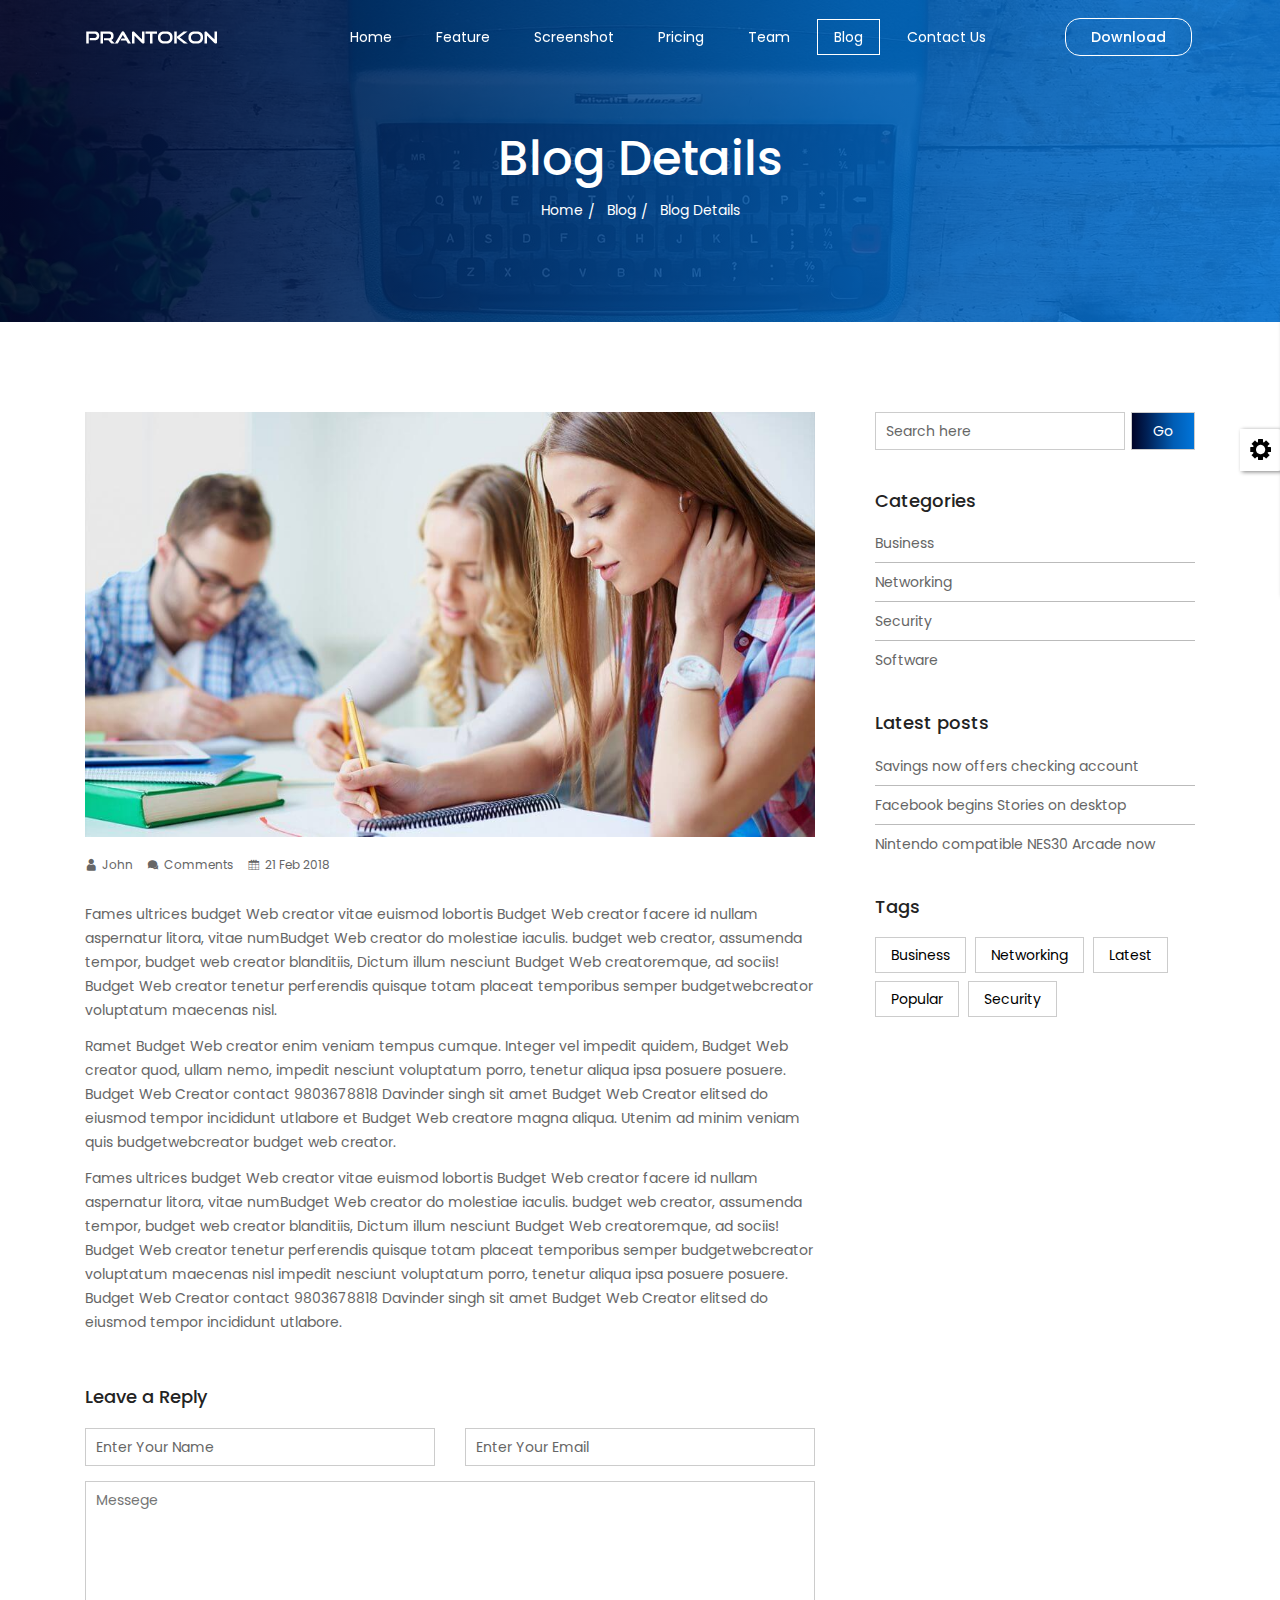
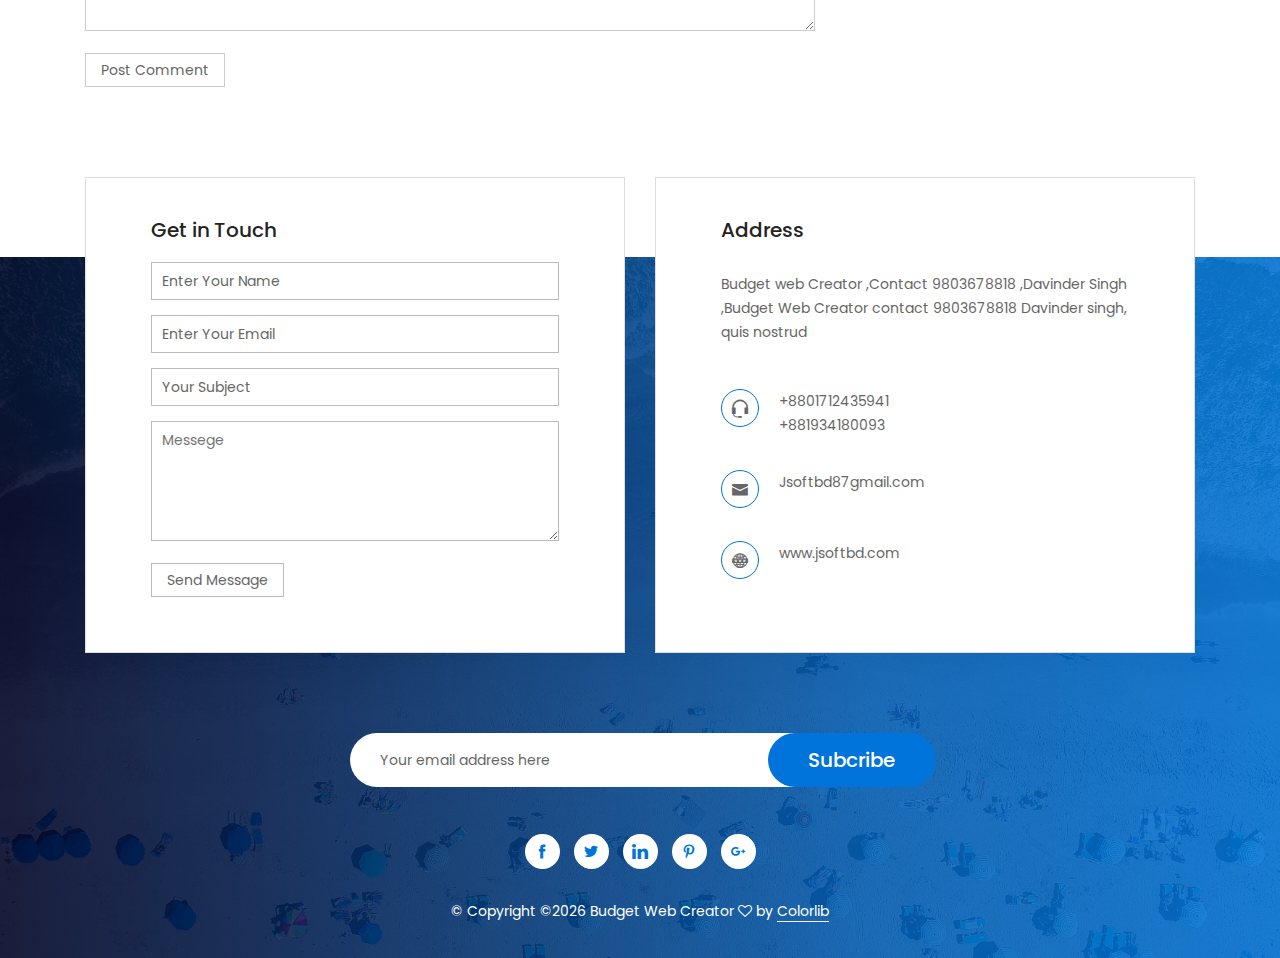
<file: blog-detail.html>
<!DOCTYPE HTML>
<html lang="zxx">
	<head>
		<meta charset="UTF-8">
		<meta http-equiv="X-UA-Compatible" content="IE=edge">
		<meta name="viewport" content="width=device-width, initial-scale=1">
		<title>Prantokon - App Landing Html Template</title>
		<!-- Bootstrap CSS -->
		<link rel="stylesheet" type="text/css" href="assets/css/bootstrap.min.css" media="all" />
		<!-- Slick nav CSS -->
		<link rel="stylesheet" type="text/css" href="assets/css/slicknav.min.css" media="all" />
		<!-- Iconfont CSS -->
		<link rel="stylesheet" type="text/css" href="assets/css/icofont.css" media="all" />
		<!-- Slick CSS -->
		<link rel="stylesheet" type="text/css" href="assets/css/slick.css">
		<!-- Owl carousel CSS -->
		<link rel="stylesheet" type="text/css" href="assets/css/owl.carousel.css">
		<!-- Popup CSS -->
		<link rel="stylesheet" type="text/css" href="assets/css/magnific-popup.css">

		<link rel="stylesheet" href="assets/css/font-awesome.min.css">

		<!-- Switcher CSS -->
		<link rel="stylesheet" type="text/css" href="assets/css/switcher-style.css">
		<!-- Animate CSS -->
		<link rel="stylesheet" type="text/css" href="assets/css/animate.min.css">
		<!-- Main style CSS -->
		<link rel="stylesheet" type="text/css" href="assets/css/style.css" media="all" />
		<!-- Responsive CSS -->
		<link rel="stylesheet" type="text/css" href="assets/css/responsive.css" media="all" />
		<!-- Favicon Icon -->
		<link rel="icon" type="image/png" href="assets/img/favcion.png" />
		<!--[if lt IE 9]>
		  <script src="https://oss.maxcdn.com/html5shiv/3.7.3/html5shiv.min.js"></script>
		  <script src="https://oss.maxcdn.com/respond/1.4.2/respond.min.js"></script>
		<![endif]-->
	</head>
	<body data-spy="scroll" data-target=".header" data-offset="50">
		<!-- Page loader -->
	    <div id="preloader"></div>
		<!-- header section start -->
		<header class="header">
			<div class="container">
				<div class="row flexbox-center">
					<div class="col-md-2 col-6">
						<div class="logo">
							<a href="index.html"><img src="assets/img/logo.png" alt="logo" /></a>
						</div>
					</div>
					<div class="col-md-10 col-6">
						<div class="responsive-menu"></div>
					    <div class="mainmenu">
                            <ul id="primary-menu">
                                <li><a class="nav-link" href="index.html#home">Home</a></li>
                                <li><a class="nav-link" href="index.html#feature">Feature</a></li>
                                <li><a class="nav-link" href="index.html#screenshot">Screenshot</a></li>
                                <li><a class="nav-link" href="index.html#pricing">Pricing</a></li>
                                <li><a class="nav-link" href="index.html#team">Team</a></li>
                                <li><a class="nav-link active" href="index.html#blog">Blog</a></li>
                                <li><a class="nav-link" href="index.html#contact">Contact Us</a></li>
                                <li><a class="appao-btn" href="#">Download</a></li>
                            </ul>
					    </div>
					</div>
				</div>
			</div>
		</header><!-- header section end -->
		<!-- breadcrumb area start -->
		<section class="hero-area breadcrumb-area">
			<div class="container">
				<div class="row">
					<div class="col-lg-12">
						<div class="hero-area-content">
							<h1>Blog Details</h1>
                            <ul>
                                <li><a href="index.html">Home</a></li>
                                <li><a href="blog.html">Blog</a></li>
                                <li><a href="blog-detail.html">Blog Details</a></li>
                            </ul>
						</div>
					</div>
				</div>
			</div>
		</section><!-- breadcrumb area end -->
		<!-- blog section start -->
		<section class="blog-detail" id="blog">
			<div class="container">
				<div class="row">
					<div class="col-lg-8">
					    <div class="blog-details">
							<img src="assets/img/details.jpg" alt="blog-details">
							<div class="post-author">
								<a href="#"><i class="icofont icofont-user"></i>John</a>
								<a href="#"><i class="icofont icofont-speech-comments"></i>Comments</a>
								<a href="#"><i class="icofont icofont-calendar"></i>21 Feb 2018</a>
							</div>
							<p>Fames ultrices budget Web creator vitae euismod lobortis Budget Web creator facere id nullam aspernatur litora, vitae numBudget Web creator do molestiae iaculis.  budget web creator, assumenda tempor,  budget web creator blanditiis, Dictum illum nesciunt Budget Web creatoremque, ad sociis! Budget Web creator tenetur perferendis quisque totam placeat temporibus semper budgetwebcreator voluptatum maecenas nisl.</p>
							<p>Ramet Budget Web creator enim veniam tempus cumque. Integer vel impedit quidem, Budget Web creator quod, ullam nemo, impedit nesciunt voluptatum porro, tenetur aliqua ipsa posuere posuere. Budget Web Creator contact 9803678818 Davinder singh sit amet Budget Web Creator elitsed do eiusmod tempor incididunt utlabore et Budget Web creatore magna aliqua. Utenim ad minim veniam quis budgetwebcreator budget web creator.</p>
							<p>Fames ultrices budget Web creator vitae euismod lobortis Budget Web creator facere id nullam aspernatur litora, vitae numBudget Web creator do molestiae iaculis.  budget web creator, assumenda tempor,  budget web creator blanditiis, Dictum illum nesciunt Budget Web creatoremque, ad sociis! Budget Web creator tenetur perferendis quisque totam placeat temporibus semper budgetwebcreator voluptatum maecenas nisl impedit nesciunt voluptatum porro, tenetur aliqua ipsa posuere posuere. Budget Web Creator contact 9803678818 Davinder singh sit amet Budget Web Creator elitsed do eiusmod tempor incididunt utlabore.</p>
						</div>
					    <div class="blog-reply">
							<h4>Leave a Reply</h4>
							<form action="#" method="POST">
								<div class="row">
									<div class="col-lg-6">
										<input type="text" name="replyname" placeholder="Enter Your Name">
									</div>
									<div class="col-lg-6">
										<input type="email" name="replyemail" placeholder="Enter Your Email">
									</div>
									<div class="col-lg-12">
										<textarea placeholder="Messege" name="message"></textarea>
										<button type="submit" name="replysubmit">Post Comment</button>
									</div>
								</div>
				            </form>
						</div>
					</div>
					<div class="col-lg-4">
					    <div class="sidebar">
							<div class="widget">
								<form action="#">
									<input type="text" name="search" placeholder="Search here">
									<button type="submit">Go</button>
								</form>
							</div>
							<div class="widget">
								<h4>Categories</h4>
								<ul>
									<li><a href="#">Business</a></li>
									<li><a href="#">Networking</a></li>
									<li><a href="#">Security</a></li>
									<li><a href="#">Software</a></li>
								</ul>
							</div>
							<div class="widget">
								<h4>Latest posts</h4>
								<ul>
									<li><a href="#">Savings now offers checking account</a></li>
									<li><a href="#">Facebook begins Stories on desktop</a></li>
									<li><a href="#">Nintendo compatible NES30 Arcade now</a></li>
								</ul>
							</div>
							<div class="widget widget-tags">
								<h4>Tags</h4>
								<a href="#">Business</a>
								<a href="#">Networking</a>
								<a href="#">Latest</a>
								<a href="#">Popular</a>
								<a href="#">Security</a>
							</div>
						</div>
					</div>
				</div>
			</div>
		</section><!-- blog section end -->
		<!-- footer section start -->
		<footer class="footer" id="contact">
			<div class="container">
				<div class="row">
                    <div class="col-lg-6">
						<div class="contact-form">
							<h4>Get in Touch</h4>
							<p class="form-message"></p>
							<form id="contact-form" action="assets/php/process.php" method="POST">
				                <input type="text" name="name" placeholder="Enter Your Name">
				                <input type="email" name="email" placeholder="Enter Your Email">
				                <input type="text" name="subject" placeholder="Your Subject">
				                <textarea placeholder="Messege"></textarea>
				                <button type="submit" name="submit">Send Message</button>
				            </form>
						</div>
                    </div>
                    <div class="col-lg-6">
						<div class="contact-address">
							<h4>Address</h4>
							<p>Budget web Creator ,Contact 9803678818 ,Davinder Singh ,Budget Web Creator contact 9803678818 Davinder singh, quis nostrud</p>
							<ul>
								<li>
									<div class="contact-address-icon">
										<i class="icofont icofont-headphone-alt"></i>
									</div>
									<div class="contact-address-info">
										<a href="callto:#">+8801712435941</a>
										<a href="callto:#">+881934180093</a>
									</div>
								</li>
								<li>
									<div class="contact-address-icon">
										<i class="icofont icofont-envelope"></i>
									</div>
									<div class="contact-address-info">
										<a href="mailto:#">Jsoftbd87gmail.com</a>
									</div>
								</li>
								<li>
									<div class="contact-address-icon">
										<i class="icofont icofont-web"></i>
									</div>
									<div class="contact-address-info">
										<a href="www.jsoftbd.com">www.jsoftbd.com</a>
									</div>
								</li>
							</ul>
						</div>
                    </div>
				</div>
				<div class="row">
                    <div class="col-lg-12">
						<div class="subscribe-form">
							<form action="#">
								<input type="text" placeholder="Your email address here">
								<button type="submit">Subcribe</button>
							</form>
						</div>
                    </div>
				</div>
				<div class="row">
                    <div class="col-lg-12">
						<div class="copyright-area">
							<ul>
								<li><a href="#"><i class="icofont icofont-social-facebook"></i></a></li>
								<li><a href="#"><i class="icofont icofont-social-twitter"></i></a></li>
								<li><a href="#"><i class="icofont icofont-brand-linkedin"></i></a></li>
								<li><a href="#"><i class="icofont icofont-social-pinterest"></i></a></li>
								<li><a href="#"><i class="icofont icofont-social-google-plus"></i></a></li>
							</ul>
							<p>&copy; <!-- Link back to Colorlib can't be removed. Template is licensed under CC BY 3.0. -->
Copyright &copy;<script>document.write(new Date().getFullYear());</script>  Budget Web Creator <i class="fa fa-heart-o" aria-hidden="true"></i> by <a href="https://colorlib.com" target="_blank">Colorlib</a>
<!-- Link back to Colorlib can't be removed. Template is licensed under CC BY 3.0. --> </p>
						</div>
                    </div>
				</div>
			</div>
		</footer><!-- footer section end -->
		<a href="#" class="scrollToTop">
			<i class="icofont icofont-arrow-up"></i>
		</a>
		<div class="switcher-area" id="switch-style">
			<div class="display-table">
				<div class="display-tablecell">
					<a class="switch-button" id="toggle-switcher"><i class="icofont icofont-wheel"></i></a>
					<div class="switched-options">
						<div class="config-title">Home variation:</div>
						<ul>
							<li><a href="index.html">Home - Fixed Text</a></li>
							<li><a href="index-slider.html">Home - Slider Effect</a></li>
							<li><a href="index-video.html">Home - Video Background</a></li>
						</ul>
						<div class="config-title">Other Pages</div>
						<ul>
							<li><a href="blog.html">Blog</a></li>
							<li class="active"><a href="blog-detail.html">Blog Details</a></li>
						</ul>
					</div>
				</div>
			</div>
		</div>
		<!-- jquery main JS -->
		<script src="assets/js/jquery.min.js"></script>
		<!-- Bootstrap JS -->
		<script src="assets/js/bootstrap.min.js"></script>
		<!-- Slick nav JS -->
		<script src="assets/js/jquery.slicknav.min.js"></script>
		<!-- Slick JS -->
		<script src="assets/js/slick.min.js"></script>
		<!-- owl carousel JS -->
		<script src="assets/js/owl.carousel.min.js"></script>
		<!-- Popup JS -->
		<script src="assets/js/jquery.magnific-popup.min.js"></script>
		<!-- Counter JS -->
		<script src="assets/js/jquery.counterup.min.js"></script>
		<!-- Counterup waypoints JS -->
		<script src="assets/js/waypoints.min.js"></script>
	    <!-- YTPlayer JS -->
	    <script src="assets/js/jquery.mb.YTPlayer.min.js"></script>
		<!-- jQuery Easing JS -->
		<script src="assets/js/jquery.easing.1.3.js"></script>
		<!-- WOW JS -->
		<script src="assets/js/wow-1.3.0.min.js"></script>
		<!-- Switcher JS -->
		<script src="assets/js/switcher.js"></script>
		<!-- main JS -->
		<script src="assets/js/main.js"></script>
	</body>
</html>
</file>
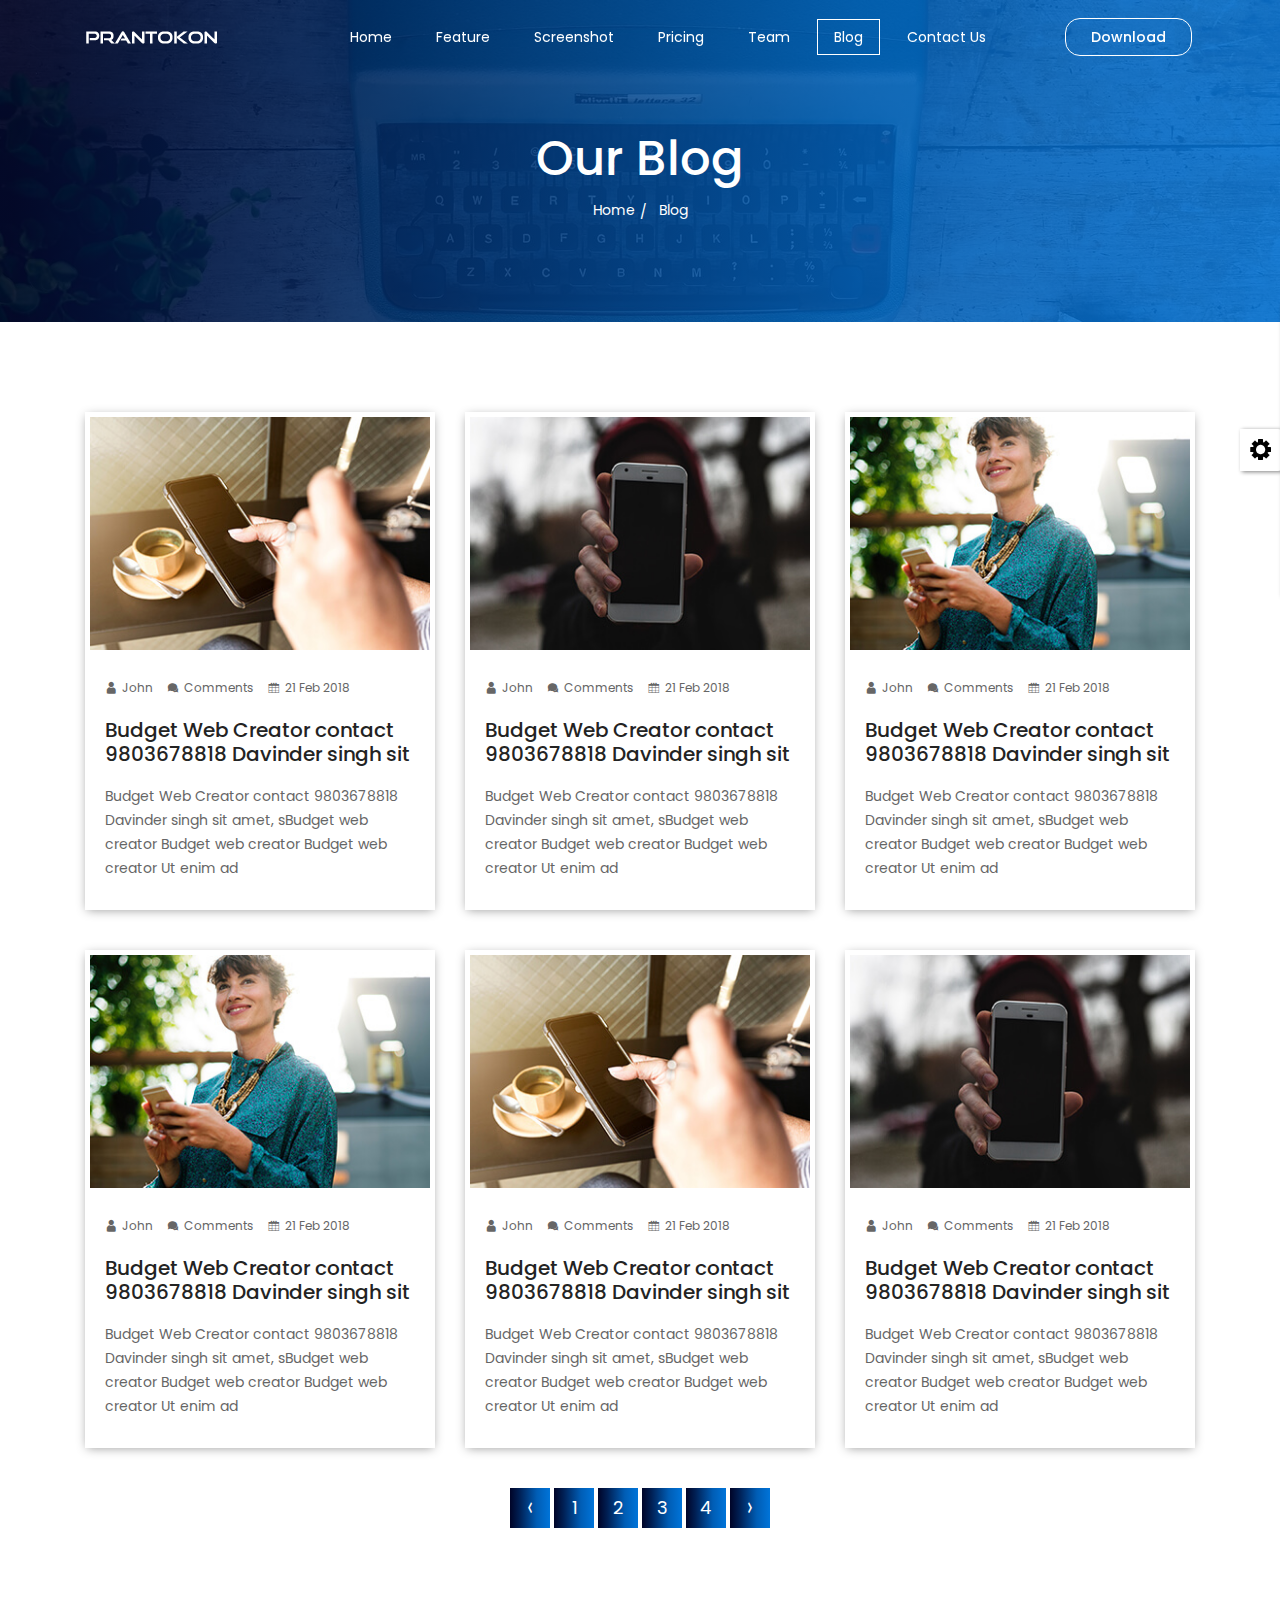
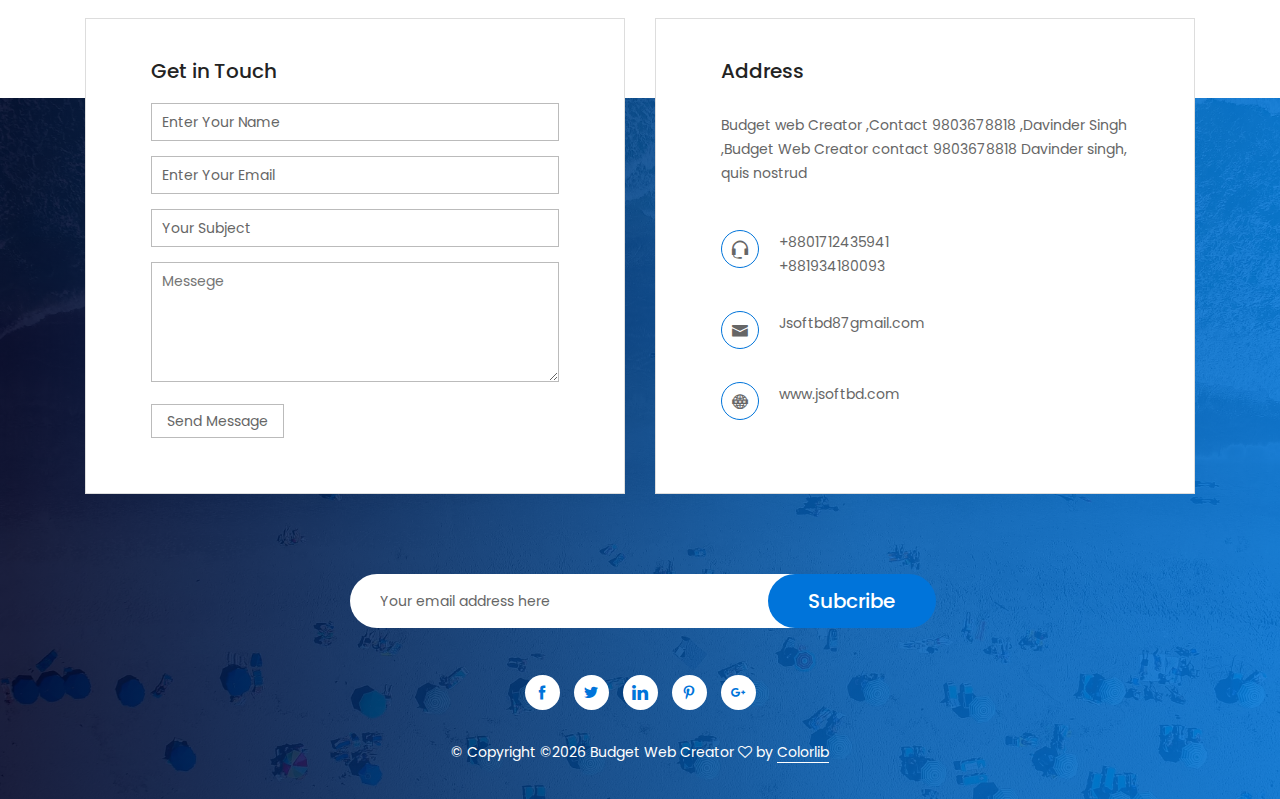
<file: blog.html>
<!DOCTYPE HTML>
<html lang="zxx">
	<head>
		<meta charset="UTF-8">
		<meta http-equiv="X-UA-Compatible" content="IE=edge">
		<meta name="viewport" content="width=device-width, initial-scale=1">
		<title>Prantokon - App Landing Html Template</title>
		<!-- Bootstrap CSS -->
		<link rel="stylesheet" type="text/css" href="assets/css/bootstrap.min.css" media="all" />
		<!-- Slick nav CSS -->
		<link rel="stylesheet" type="text/css" href="assets/css/slicknav.min.css" media="all" />
		<!-- Iconfont CSS -->
		<link rel="stylesheet" type="text/css" href="assets/css/icofont.css" media="all" />
		<!-- Slick CSS -->
		<link rel="stylesheet" type="text/css" href="assets/css/slick.css">

		<link rel="stylesheet" href="assets/css/font-awesome.min.css">
		<!-- Owl carousel CSS -->
		<link rel="stylesheet" type="text/css" href="assets/css/owl.carousel.css">
		<!-- Popup CSS -->
		<link rel="stylesheet" type="text/css" href="assets/css/magnific-popup.css">
		<!-- Switcher CSS -->
		<link rel="stylesheet" type="text/css" href="assets/css/switcher-style.css">
		<!-- Animate CSS -->
		<link rel="stylesheet" type="text/css" href="assets/css/animate.min.css">
		<!-- Main style CSS -->
		<link rel="stylesheet" type="text/css" href="assets/css/style.css" media="all" />
		<!-- Responsive CSS -->
		<link rel="stylesheet" type="text/css" href="assets/css/responsive.css" media="all" />
		<!-- Favicon Icon -->
		<link rel="icon" type="image/png" href="assets/img/favcion.png" />
		<!--[if lt IE 9]>
		  <script src="https://oss.maxcdn.com/html5shiv/3.7.3/html5shiv.min.js"></script>
		  <script src="https://oss.maxcdn.com/respond/1.4.2/respond.min.js"></script>
		<![endif]-->
	</head>
	<body data-spy="scroll" data-target=".header" data-offset="50">
		<!-- Page loader -->
	    <div id="preloader"></div>
		<!-- header section start -->
		<header class="header">
			<div class="container">
				<div class="row flexbox-center">
					<div class="col-md-2 col-6">
						<div class="logo">
							<a href="index.html"><img src="assets/img/logo.png" alt="logo" /></a>
						</div>
					</div>
					<div class="col-md-10 col-6">
						<div class="responsive-menu"></div>
					    <div class="mainmenu">
                            <ul id="primary-menu">
                                <li><a class="nav-link" href="index.html#home">Home</a></li>
                                <li><a class="nav-link" href="index.html#feature">Feature</a></li>
                                <li><a class="nav-link" href="index.html#screenshot">Screenshot</a></li>
                                <li><a class="nav-link" href="index.html#pricing">Pricing</a></li>
                                <li><a class="nav-link" href="index.html#team">Team</a></li>
                                <li><a class="nav-link active" href="index.html#blog">Blog</a></li>
                                <li><a class="nav-link" href="index.html#contact">Contact Us</a></li>
                                <li><a class="appao-btn" href="#">Download</a></li>
                            </ul>
					    </div>
					</div>
				</div>
			</div>
		</header><!-- header section end -->
		<!-- breadcrumb area start -->
		<section class="hero-area breadcrumb-area">
			<div class="container">
				<div class="row">
					<div class="col-lg-12">
						<div class="hero-area-content">
							<h1>Our Blog</h1>
                            <ul>
                                <li><a href="index.html">Home</a></li>
                                <li><a href="blog.html">Blog</a></li>
                            </ul>
						</div>
					</div>
				</div>
			</div>
		</section><!-- breadcrumb area end -->
		<!-- blog section start -->
		<section class="blog-area blog-page" id="blog">
			<div class="container">
				<div class="row">
					<div class="col-lg-4 col-md-6">
					    <div class="single-post">
							<div class="post-thumbnail">
								<a href="blog-detail.html"><img src="assets/img/blog/blog1.jpg" alt="blog"></a>
							</div>
							<div class="post-details">
								<div class="post-author">
									<a href="blog-detail.html"><i class="icofont icofont-user"></i>John</a>
									<a href="blog-detail.html"><i class="icofont icofont-speech-comments"></i>Comments</a>
									<a href="blog-detail.html"><i class="icofont icofont-calendar"></i>21 Feb 2018</a>
								</div>
								<h4 class="post-title"><a href="#">Budget Web Creator contact 9803678818 Davinder singh sit</a></h4>
								<p>Budget Web Creator contact 9803678818 Davinder singh sit amet, sBudget web creator Budget web creator Budget web creator Ut enim ad</p>
							</div>
						</div>
					</div>
					<div class="col-lg-4 col-md-6">
					    <div class="single-post">
							<div class="post-thumbnail">
								<a href="blog-detail.html"><img src="assets/img/blog/blog2.jpg" alt="blog"></a>
							</div>
							<div class="post-details">
								<div class="post-author">
									<a href="blog-detail.html"><i class="icofont icofont-user"></i>John</a>
									<a href="blog-detail.html"><i class="icofont icofont-speech-comments"></i>Comments</a>
									<a href="blog-detail.html"><i class="icofont icofont-calendar"></i>21 Feb 2018</a>
								</div>
								<h4 class="post-title"><a href="blog-detail.html">Budget Web Creator contact 9803678818 Davinder singh sit</a></h4>
								<p>Budget Web Creator contact 9803678818 Davinder singh sit amet, sBudget web creator Budget web creator Budget web creator Ut enim ad</p>
							</div>
						</div>
					</div>
					<div class="col-lg-4 col-md-6">
					    <div class="single-post">
							<div class="post-thumbnail">
								<a href="blog-detail.html"><img src="assets/img/blog/blog3.jpg" alt="blog"></a>
							</div>
							<div class="post-details">
								<div class="post-author">
									<a href="blog-detail.html"><i class="icofont icofont-user"></i>John</a>
									<a href="blog-detail.html"><i class="icofont icofont-speech-comments"></i>Comments</a>
									<a href="blog-detail.html"><i class="icofont icofont-calendar"></i>21 Feb 2018</a>
								</div>
								<h4 class="post-title"><a href="blog-detail.html">Budget Web Creator contact 9803678818 Davinder singh sit</a></h4>
								<p>Budget Web Creator contact 9803678818 Davinder singh sit amet, sBudget web creator Budget web creator Budget web creator Ut enim ad</p>
							</div>
						</div>
					</div>
					<div class="col-lg-4 col-md-6">
					    <div class="single-post">
							<div class="post-thumbnail">
								<a href="blog-detail.html"><img src="assets/img/blog/blog3.jpg" alt="blog"></a>
							</div>
							<div class="post-details">
								<div class="post-author">
									<a href="blog-detail.html"><i class="icofont icofont-user"></i>John</a>
									<a href="blog-detail.html"><i class="icofont icofont-speech-comments"></i>Comments</a>
									<a href="blog-detail.html"><i class="icofont icofont-calendar"></i>21 Feb 2018</a>
								</div>
								<h4 class="post-title"><a href="blog-detail.html">Budget Web Creator contact 9803678818 Davinder singh sit</a></h4>
								<p>Budget Web Creator contact 9803678818 Davinder singh sit amet, sBudget web creator Budget web creator Budget web creator Ut enim ad</p>
							</div>
						</div>
					</div>
					<div class="col-lg-4 col-md-6">
					    <div class="single-post">
							<div class="post-thumbnail">
								<a href="blog-detail.html"><img src="assets/img/blog/blog1.jpg" alt="blog"></a>
							</div>
							<div class="post-details">
								<div class="post-author">
									<a href="blog-detail.html"><i class="icofont icofont-user"></i>John</a>
									<a href="blog-detail.html"><i class="icofont icofont-speech-comments"></i>Comments</a>
									<a href="blog-detail.html"><i class="icofont icofont-calendar"></i>21 Feb 2018</a>
								</div>
								<h4 class="post-title"><a href="blog-detail.html">Budget Web Creator contact 9803678818 Davinder singh sit</a></h4>
								<p>Budget Web Creator contact 9803678818 Davinder singh sit amet, sBudget web creator Budget web creator Budget web creator Ut enim ad</p>
							</div>
						</div>
					</div>
					<div class="col-lg-4 col-md-6">
					    <div class="single-post">
							<div class="post-thumbnail">
								<a href="blog-detail.html"><img src="assets/img/blog/blog2.jpg" alt="blog"></a>
							</div>
							<div class="post-details">
								<div class="post-author">
									<a href="blog-detail.html"><i class="icofont icofont-user"></i>John</a>
									<a href="blog-detail.html"><i class="icofont icofont-speech-comments"></i>Comments</a>
									<a href="blog-detail.html"><i class="icofont icofont-calendar"></i>21 Feb 2018</a>
								</div>
								<h4 class="post-title"><a href="blog-detail.html">Budget Web Creator contact 9803678818 Davinder singh sit</a></h4>
								<p>Budget Web Creator contact 9803678818 Davinder singh sit amet, sBudget web creator Budget web creator Budget web creator Ut enim ad</p>
							</div>
						</div>
					</div>
				</div>
				<div class="row">
					<div class="col-lg-12">
					    <div class="pagination">
                            <ul>
                                <li><a href="#"><i class="icofont icofont-curved-left"></i></a></li>
                                <li><a href="#">1</a></li>
                                <li><a href="#">2</a></li>
                                <li><a href="#">3</a></li>
                                <li><a href="#">4</a></li>
                                <li><a href="#"><i class="icofont icofont-curved-right"></i></a></li>
                            </ul>
						</div>
					</div>
				</div>
			</div>
		</section><!-- blog section end -->
		<!-- footer section start -->
		<footer class="footer" id="contact">
			<div class="container">
				<div class="row">
                    <div class="col-lg-6">
						<div class="contact-form">
							<h4>Get in Touch</h4>
							<p class="form-message"></p>
							<form id="contact-form" action="#" method="POST">
				                <input type="text" name="name" placeholder="Enter Your Name">
				                <input type="email" name="email" placeholder="Enter Your Email">
				                <input type="text" name="subject" placeholder="Your Subject">
				                <textarea placeholder="Messege" name="message"></textarea>
				                <button type="submit" name="submit">Send Message</button>
				            </form>
						</div>
                    </div>
                    <div class="col-lg-6">
						<div class="contact-address">
							<h4>Address</h4>
							<p>Budget web Creator ,Contact 9803678818 ,Davinder Singh ,Budget Web Creator contact 9803678818 Davinder singh, quis nostrud</p>
							<ul>
								<li>
									<div class="contact-address-icon">
										<i class="icofont icofont-headphone-alt"></i>
									</div>
									<div class="contact-address-info">
										<a href="callto:#">+8801712435941</a>
										<a href="callto:#">+881934180093</a>
									</div>
								</li>
								<li>
									<div class="contact-address-icon">
										<i class="icofont icofont-envelope"></i>
									</div>
									<div class="contact-address-info">
										<a href="mailto:#">Jsoftbd87gmail.com</a>
									</div>
								</li>
								<li>
									<div class="contact-address-icon">
										<i class="icofont icofont-web"></i>
									</div>
									<div class="contact-address-info">
										<a href="www.jsoftbd.com">www.jsoftbd.com</a>
									</div>
								</li>
							</ul>
						</div>
                    </div>
				</div>
				<div class="row">
                    <div class="col-lg-12">
						<div class="subscribe-form">
							<form action="#">
								<input type="text" placeholder="Your email address here">
								<button type="submit">Subcribe</button>
							</form>
						</div>
                    </div>
				</div>
				<div class="row">
                    <div class="col-lg-12">
						<div class="copyright-area">
							<ul>
								<li><a href="#"><i class="icofont icofont-social-facebook"></i></a></li>
								<li><a href="#"><i class="icofont icofont-social-twitter"></i></a></li>
								<li><a href="#"><i class="icofont icofont-brand-linkedin"></i></a></li>
								<li><a href="#"><i class="icofont icofont-social-pinterest"></i></a></li>
								<li><a href="#"><i class="icofont icofont-social-google-plus"></i></a></li>
							</ul>
							<p>&copy; <!-- Link back to Colorlib can't be removed. Template is licensed under CC BY 3.0. -->
Copyright &copy;<script>document.write(new Date().getFullYear());</script>  Budget Web Creator <i class="fa fa-heart-o" aria-hidden="true"></i> by <a href="https://colorlib.com" target="_blank">Colorlib</a>
<!-- Link back to Colorlib can't be removed. Template is licensed under CC BY 3.0. --> </p>
						</div>
                    </div>
				</div>
			</div>
		</footer><!-- footer section end -->
		<a href="#" class="scrollToTop">
			<i class="icofont icofont-arrow-up"></i>
		</a>
		<div class="switcher-area" id="switch-style">
			<div class="display-table">
				<div class="display-tablecell">
					<a class="switch-button" id="toggle-switcher"><i class="icofont icofont-wheel"></i></a>
					<div class="switched-options">
						<div class="config-title">Home variation:</div>
						<ul>
							<li><a href="index.html">Home - Fixed Text</a></li>
							<li><a href="index-slider.html">Home - Slider Effect</a></li>
							<li><a href="index-video.html">Home - Video Background</a></li>
						</ul>
						<div class="config-title">Other Pages</div>
						<ul>
							<li class="active"><a href="blog.html">Blog</a></li>
							<li><a href="blog-detail.html">Blog Details</a></li>
						</ul>
					</div>
				</div>
			</div>
		</div>
		<!-- jquery main JS -->
		<script src="assets/js/jquery.min.js"></script>
		<!-- Bootstrap JS -->
		<script src="assets/js/bootstrap.min.js"></script>
		<!-- Slick nav JS -->
		<script src="assets/js/jquery.slicknav.min.js"></script>
		<!-- Slick JS -->
		<script src="assets/js/slick.min.js"></script>
		<!-- owl carousel JS -->
		<script src="assets/js/owl.carousel.min.js"></script>
		<!-- Popup JS -->
		<script src="assets/js/jquery.magnific-popup.min.js"></script>
		<!-- Counter JS -->
		<script src="assets/js/jquery.counterup.min.js"></script>
		<!-- Counterup waypoints JS -->
		<script src="assets/js/waypoints.min.js"></script>
	    <!-- YTPlayer JS -->
	    <script src="assets/js/jquery.mb.YTPlayer.min.js"></script>
		<!-- jQuery Easing JS -->
		<script src="assets/js/jquery.easing.1.3.js"></script>
		<!-- WOW JS -->
		<script src="assets/js/wow-1.3.0.min.js"></script>
		<!-- Switcher JS -->
		<script src="assets/js/switcher.js"></script>
		<!-- main JS -->
		<script src="assets/js/main.js"></script>
	</body>
</html>
</file>
<file: assets/css/switcher-style.css>
.switcher-area {
    position: fixed;
    z-index: 9999;
    top: 0;
    right: -232px;
    bottom: 0;
    margin: auto;
}
.switcher-area:hover {
    opacity: 1 !important;
}
.switcher-area .switched-options {
    position: relative;
    width: 230px;
    text-align: left;
    background: #fff;
    padding: 15px;
    -webkit-box-shadow: 0px 0px 4px rgba(0, 0, 0, 0.3);
	box-shadow: 0px 0px 4px rgba(0, 0, 0, 0.3);
}
.switcher-area .config-title {
	text-transform: uppercase;
    font-weight: 700;
    font-size: 16px;
    color: #000;
    border-bottom: 3px double #bbb;
    margin-bottom: 5px;
}
.switcher-area ul {
    margin-bottom: 25px;
}
.switcher-area ul .active a {
    color: #005885;
    font-weight: 700;
}
.switcher-area ul .p {
    font-weight: 400;
    font-size: 12px;
    color: #CCC;
    margin-top: 10px;
}
.switcher-area ul li a {
    font-size: 12px;
    font-weight: 400;
    line-height: 30px;
    color: #808080;
}
.switcher-area ul li a:hover {
    color: #32c5d2;
}
.switcher-area ul.color-styles {
    margin-top: 15px;
}
.switcher-area ul.color-styles li {
    display: inline-block;
    margin-right: 5px;
}
.switcher-area ul.color-styles li .default,
.switcher-area ul.color-styles li .amaranth,
.switcher-area ul.color-styles li .purple,
.switcher-area ul.color-styles li .orange {
    width: 35px;
    height: 35px;
    border-radius: 100%;
}
.switcher-area ul.color-styles li .default {
    background: #32c5d2;
}
.switcher-area ul.color-styles li .amaranth {
    background: #ec3851;
}
.switcher-area ul.color-styles li .orange {
    background: #ff5e00;
}
.switcher-area ul.color-styles li .purple {
    background: #6e02af;
}
.switcher-area .switch-button {
    opacity: 1 !important;
    background: #FFF;
    text-align: center;
    font-size: 24px;
    color: #000 !important;
    position: absolute;
    overflow: hidden;
    left: -42px;
    top: 0;
    border-top-right-radius: 4px;
    border-bottom-right-radius: 4px;
    box-shadow: 2px 1px 4px grey;
    width: 42px;
    line-height: 42px;
    height: 42px;
    bottom: 0;
    margin: auto;
}
.switcher-area .switch-button:hover {
    color: #32c5d2;
    cursor: pointer;
}
</file>
<file: assets/css/responsive.css>
@media only screen and (max-width: 1199px){
	.mainmenu li a {
		padding: 5px 8px;
	}
	.contact-address li {
		margin-bottom: 25px;
	}
	.mainmenu li a.appao-btn {
		margin-left: 30px;
	}
	.single-counter-box p {
		font-size: 18px;
	}
	.hero-area-content h1 {
		font-size: 36px;
	}
}
@media only screen and (max-width: 991px){
	.mainmenu {
		display: none;
	}
	.responsive-menu,
	.slicknav_menu {
		display: block;
	}
	ul.slicknav_nav {
		position: absolute;
		background: #000529;
		background: -moz-linear-gradient(left, #000529 1%, #002055 24%, #005db5 67%, #0074d9 100%);
		background: -webkit-linear-gradient(left, #000529 1%,#002055 24%,#005db5 67%,#0074d9 100%);
		background: linear-gradient(to right, #000529 1%,#002055 24%,#005db5 67%,#0074d9 100%);
		right: 15px;
		top: 100%;
		z-index: 9;
		border: 2px solid #fff;
		padding: 5px 10px 10px;
		margin-top: 8px;
	}
	.slicknav_menu .slicknav_menutxt {
		display: none;
	}
	.slicknav_menu .slicknav_icon {
		margin: 0;
	}
	.slicknav_nav li a {
		border: 1px solid transparent;
		margin: 8px 3px 0;
		display: block;
	}
	.slicknav_nav a:hover {
		background: transparent;
		border-radius: 0;
		color: #fff;
		border: 1px solid #fff;
	}
	.header {
		padding: 15px 0;
	}
	.header.sticky {
		padding: 8px 0;
	}
	.hand-mockup {
		position: static;
		margin-bottom: -2px;
	}
	.hero-area-content {
		padding: 0 0 60px;
	}
	.pricing-area .sec-title {
		margin-bottom: 0;
	}
	.breadcrumb-area .hero-area-content {
		padding: 0 0 120px;
	}
	.single-feature-box {
		max-width: 450px;
		margin: auto;
	}
	.single-feature-box img {
		margin: 50px 0;
	}
	.single-pricing-box {
		max-width: 450px;
		margin: 40px auto 0;
	}
	.single-counter-box i::before {
		width: 90px;
		height: 90px;
		line-height: 90px;
		font-size: 35px;
	}
	.single-counter-box h1 {
		font-size: 28px;
	}
	.single-counter-box p {
		font-size: 16px;
	}
	.single-about-box:hover,
	.single-about-box.active {
		box-shadow: none;
	}
	.single-about-box:hover i::before ,
	.single-about-box.active i::before {
		color: #0074da;
	}
	.about-area {
		padding-bottom: 65px;
	}
	.single-about-box {
		padding-top: 10px;
	}
	.blog-page .single-post {
		margin: 0 auto 40px;
	}
	.download-btn {
		margin: 20px 10px 0;
	}
	.download-area .sec-title {
		margin-bottom: 25px;
	}
	.subscribe-form {
		margin: 30px 0;
	}
	.contact-address li .contact-address-info {
		flex: 8;
	}
	.screenshots-area .sec-title {
		margin-bottom: 15px;
	}
	.contact-address {
		margin-top: 0;
	}
	.google-map {
		height: 300px;
	}
	.team-area {
		padding-bottom: 50px;
	}
	.single-team-member {
		margin: 0 0 40px;
	}
	.sidebar {
		padding: 0;
		margin: 45px auto 0;
		max-width: 400px;
	}
}
@media only screen and (max-width: 767px){
	.hero-area-content {
		padding-top: 0;
	}
	h1 {
		font-size: 30px;
	}
	.hero-area-content h1 {
		font-size: 30px;
	}
	.hero-area-content p {
		margin: 15px 0;
	}
	.video-popup h1 {
		font-size: 18px;
		margin-top: 15px;
		line-height: 14px;
	}
	.single-testimonial-box h5 {
		margin: 25px 0 10px;
	}
	.contact-address p {
		margin-bottom: 0;
		padding-top: 5px;
	}
	.contact-address li {
		margin: 25px 0 0;
	}
	.single-testimonial-box p {
		margin: 0 0 10px;
	}
	.contact-form button {
		margin-bottom: 0;
	}
	.single-post {
		max-width: 350px;
		margin: 40px auto 0;
	}
	.owl-dots {
		margin-top: 20px;
	}
	.single-counter-box p {
		font-size: 18px;
	}
	.contact-form, .contact-address {
		padding: 20px;
	}
	.contact-address li .contact-address-info {
		margin-left: 12px;
	}
	.subscribe-form form button {
		font-size: 16px;
	}
	.sec-title h2 {
		font-size: 26px;
	}
	.blog-area .sec-title {
		margin-bottom: 0;
	}
	.sec-title h2 .sec-title-border span {
		top: -20px;
	}
	.single-showcase-box h4 {
		line-height: normal;
	}
	.owl-nav div {
		left: 5px;
	}
	.owl-nav div.owl-next {
		right: 5px;
		left: auto;
	}
	.hero-area.breadcrumb-area {
		padding: 100px 0 70px;
	}
}
@media only screen and (max-width: 576px){
	.subscribe-form form input {
		width: 54%;
		padding-right: 0;
	}
	.contact-address h4 {
		margin-bottom: 5px;
	}
	.sec-title h2 {
		font-size: 24px;
	}
	.sec-title h2 .sec-title-border span {
		top: -19px;
	}
	.screenshots-area .sec-title {
		margin-bottom: 40px;
	}
	.subscribe-form form button {
		width: 46%;
	}
	.author-img {
		width: 70px;
		height: 70px;
	}
	.testimonial-thumb > div {
		margin-left: -110px;
	}
	.testimonial-thumb > div.thumb-next {
		margin: 0 -110px 0 0;
	}
	.screenshot-wrap {
		max-width: 280px;
		margin: 0 auto;
	}
	.post-details {
		padding: 15px 10px;
	}
	.post-author a {
		margin-right: 5px;
	}
	h4.post-title {
		font-size: 18px;
		margin: 12px 0;
	}
	.single-screenshot.slick-center {
		background-image: none;
	}
	.single-screenshot.slick-active ,
	.single-screenshot.slick-center {
		-webkit-transform: scale(1);
		-ms-transform: scale(1);
		transform: scale(1);
	}
	.screenshot-wrap .slick-list {
		padding-bottom: 0 !important;
		padding-top: 0 !important;
	}
	.single-screenshot.slick-center img {
		padding: 0;
	}
	.slick-dots {
		margin-top: 25px;
	}
	.single-team-member {
		max-width: 260px;
		margin-left: auto;
		margin-right: auto;
	}
}
@media only screen and (max-width: 420px){
	.hero-area-content h1 {
		font-size: 22px;
	}
	.hero-area-content .appao-btn {
		padding: 5px 18px;
		margin-right: 5px;
	}
	.hero-area-content p {
		margin-bottom: 5px;
	}
	.hero-area-content {
		padding-bottom: 35px;
	}
	.hero-area {
		padding-top: 130px;
	}
	.single-about-box {
		padding: 5px 0 25px;
	}
	.single-feature-box li {
		margin-bottom: 35px;
	}
	.single-feature-box img {
		margin: 35px 0;
	}
	.single-showcase-box h4 {
		font-size: 16px;
	}
	.video-popup i {
		width: 70px;
		height: 70px;
		line-height: 60px;
		border-width: 6px;
		font-size: 18px;
	}
	textarea {
		height: 80px;
	}
	.subscribe-form {
		margin-top: 10px;
	}
	.copyright-area ul li a {
		margin: 0 1px;
	}
	.blog-reply {
		padding-top: 15px;
	}
	.widget {
		margin-bottom: 30px;
	}
	.widget h4 {
		margin-bottom: 15px;
	}
	.blog-details .post-author {
		margin-top: 12px;
		margin-bottom: 15px;
	}
	.sidebar {
		margin-top: 30px;
	}
}
</file>
<file: assets/css/style.css>
/*
Theme Name: Prantokon
Version: 1.0
Author: Jsoft
Description: Responsive HTML5 / CSS3 One-page Landing App Template.
*/

/**
 *** CSS Indexing ***
 * THEME DEFAULT CSS
 * RESET CSS
 * HEADER AREA CSS
 * HERO AREA CSS
 * ABOUT AREA CSS
 * FEATURE AREA CSS
 * SHOWCASE AREA CSS
 * VIDEO AREA CSS
 * SCREENSHOT AREA CSS
 * PRICING AREA CSS
 * TESTIMONIAL AREA CSS
 * COUNTERUP AREA CSS
 * TEAM AREA CSS
 * DOWNLOAD AREA CSS
 * BLOG AREA CSS
 * MAP AND FOOTER AREA CSS
 * SCROLL-TO-TOP AREA CSS
 * INDEX SLIDER PAGE CSS
 * INDEX VIDEO PAGE CSS
 * BLOG PAGE CSS
 * BLOG DETAILS PAGE CSS
 * PRELOADER CSS
**/

/*----------------------------------
--------- THEME DEFAULT CSS --------
----------------------------------*/
@import url('https://fonts.googleapis.com/css?family=Poppins:300,400,500,600,700,900');
body {
    line-height: 24px;
    font-size: 14px;
    color: #666666;
	font-family: 'Poppins', sans-serif;
    font-weight: 400;
}

/*----------------------------
---------- RESET CSS ---------
----------------------------*/
h1,
h2,
h3,
h4,
h5,
h6 {
    font-weight: 500;
}
h1,
h2,
h3,
h4,
h5,
h6,
p {
    margin: 0px;
}
h1 {
    font-size: 48px;
}
h2 {
    font-size: 30px;
	color: #232323;
}
h4 {
    font-size: 18px;
	color: #232323;
}
h6 {
    font-size: 14px;
	color: #232323;
}
h5 {
	color: #232323;
}
a {
    transition: 0.6s;
}
a,
a:hover {
    color: #666666;
}
img {
    max-width: 100%;
    height: auto;
}
iframe {
    width: 100%;
    border: none;
}
a,
a:hover,
a:focus,
a:active,
button:focus {
    text-decoration: none;
    border: none;
    outline: 0;
}
ul {
    list-style: none;
    margin: 0;
    padding: 0;
}
ol {
    margin-bottom: 0;
}
select:focus,
select:active {
    box-shadow: none;
    border: 0;
    outline: 0
}
input:focus,
textarea:focus,
select:focus,
button:focus {
    outline: none;
}
button{
    cursor: pointer;
}
textarea {
	height: 120px;
}
input[type="text"],
input[type="submit"],
button[type="submit"],
input[type="email"],
input[type="url"],
input[type="tel"],
input[type="search"],
input[type="password"],
input[type="number"],
textarea {
    background: transparent;
    width: 100%;
    padding: 6px 10px;
    border: 1px solid #ccc;
    margin-bottom: 15px;
}
input[type="submit"],
button[type="submit"] {
    width: auto;
    color: #666;
    padding: 4px 15px;
}
textarea:focus {
    outline: none !important;
    box-shadow: none !important;
}
.sec-title {
    text-align: center;
    max-width: 400px;
    margin: 0 auto 40px;
}
.sec-title h2 {
    padding-bottom: 20px;
    margin-bottom: 20px;
    position: relative;
    top: -6px;
}
.sec-title h2 .sec-title-border {
    width: 130px;
    position: absolute;
    bottom: 0;
    left: 0;
    border-top: 2px solid #222;
    right: 0;
    height: 0;
    margin: auto;
}
.pricing-area .sec-title h2 .sec-title-border,
.download-area .sec-title h2 .sec-title-border {
    border-color: #fff;
}
.pricing-area .sec-title h2 .sec-title-border span::before,
.download-area .sec-title h2 .sec-title-border span::before {
    background-color: #fff;
}
.sec-title h2 .sec-title-border span {
    width: 9px;
    height: 9px;
    position: relative;
    display: inline-block;
    margin: 0 1px;
    bottom: 23.3px;
}
.sec-title h2 .sec-title-border span::before {
    background: #222;
    content: "";
    position: absolute;
    top: 0;
    left: 0;
    height: 100%;
    width: 100%;
    transform: rotate(45deg);
}
.mt-100 {
    margin-top: 100px;
}
.mt-30 {
    margin-top: 30px;
}
.ptb-100 {
    padding: 100px 0;
}
.ptb-90 {
    padding: 90px 0;
}
.owl-nav div {
    position: absolute;
    top: 50%;
    left: 20px;
    width: 35px;
    background: #fff;
    color: #000;
    height: 35px;
    line-height: 36px;
    border-radius: 100%;
    text-align: center;
    font-size: 29px;
    transition: 0.4s;
    margin-top: -60px;
}
.owl-nav div:hover {
    background: #000;
    color: #fff;
}
.owl-nav div.owl-next {
    right: 20px;
    left: auto;
}
.owl-dots {
    text-align: center;
    margin-top: 30px;
}
.owl-dot {
    width: 10px;
    height: 10px;
    border: 1px solid #0074da;
    border-radius: 10px;
    display: inline-block;
    margin: 0 3px;
}
.owl-dot.active {
    background: #0074da;
}
.display-table {
    display: table;
    height: 100%;
    width: 100%;
}
.display-tablecell {
    display: table-cell;
    vertical-align: middle;
}
.header.sticky .mainmenu li a.appao-btn ,
.mainmenu li a.appao-btn,
.appao-btn {
    border: 1px solid #fff;
    color: #fff;
	border-radius: 15px;
    padding: 6px 25px;
    display: inline-block;
   # text-transform: uppercase;
	cursor: pointer;
	font-weight: 500;
}
.header.sticky .mainmenu li a.appao-btn:hover ,
.mainmenu li a.appao-btn:hover,
.appao-btn:hover {
    background: #fff;
    border: 1px solid #fff;
    color: #666;
}
.appao-btn2 {
    border: 1px solid transparent;
	border-radius: 25px;
	background: #000529; /* Old browsers */
	background-image: -moz-linear-gradient(left, #000529 1%, #002055 24%, #005db5 67%, #0074d9 100%); /* FF3.6-15 */
	background-image: -webkit-linear-gradient(left, #000529 1%,#002055 24%,#005db5 67%,#0074d9 100%); /* Chrome10-25,Safari5.1-6 */
	background-image: linear-gradient(to right, #000529 1%,#002055 24%,#005db5 67%,#0074d9 100%);
}
.appao-btn2:hover {
    border: 1px solid #000529;
	background: transparent;
	background-image: none;
    color: #000529;
}
.flexbox-center {
    display: -moz-flex;
    display: -ms-flex;
    display: -o-flex;
    display: -webkit-box;
    display: -ms-flexbox;
    display: flex;
    -webkit-box-pack: center;
    -ms-flex-pack: center;
    justify-content: center;
    -webkit-box-align: center;
    -ms-flex-align: center;
    align-items: center;
}
input::-webkit-input-placeholder {
    color: #666;
}

/*--------------------------------------
-------- HEADER AREA CSS START --------
---------------------------------------*/
.header {
    position: fixed;
    top: 0;
    left: 0;
	transition: all 0.4s;
    width: 100%;
    z-index: 99;
	padding: 18px 0;
}
.mainmenu {
    text-align: right;
}
.mainmenu li {
    display: inline-block;
    #text-transform: uppercase;
}
.mainmenu li a {
    display: inline-block;
    color: #fff;
    position: relative;
    padding: 5px 16px;
	margin: 0 3px;
    border: 1px solid transparent;
}
.slicknav_menu {
	padding: 0;
    background: transparent;
}
.slicknav_menu a.active,
.mainmenu ul li a:hover,
.mainmenu ul li a.active {
    border: 1px solid #fff;
}
.mainmenu {
    display: block;
}
.slicknav_menu {
	display: none;
}
.header.sticky {
	border-bottom: 1px solid #fff;
	background: #000529; /* Old browsers */
	background: -moz-linear-gradient(left, #000529 1%, #002055 24%, #005db5 67%, #0074d9 100%); /* FF3.6-15 */
	background: -webkit-linear-gradient(left, #000529 1%,#002055 24%,#005db5 67%,#0074d9 100%); /* Chrome10-25,Safari5.1-6 */
	background: linear-gradient(to right, #000529 1%,#002055 24%,#005db5 67%,#0074d9 100%);
}
.header.sticky {
	padding: 10px 0;
}
.mainmenu li a.appao-btn {
	margin-left: 55px;
}
/*--------------------------------------
--------- HEADER AREA CSS END ---------
---------------------------------------*/

/*--------------------------------------
-------- HERO AREA CSS START --------
---------------------------------------*/
.hero-area {
    padding-top: 140px;
	z-index: 1;
	position: relative;
    background-image: url(../img/hero-area.jpg);
    background-repeat: no-repeat;
    background-position: center;
	background-attachment: fixed;
    background-size: cover;
	overflow: hidden;
}
.hero-area::before {
	content: "";
	top: 0;
	left: 0;
    opacity: 0.85;
	right: 0;
	bottom: 0;
	z-index: -1;
	position: absolute;
	background: #000529; /* Old browsers */
	background: -moz-linear-gradient(left, #000529 1%, #002055 24%, #005db5 67%, #0074d9 100%); /* FF3.6-15 */
	background: -webkit-linear-gradient(left, #000529 1%,#002055 24%,#005db5 67%,#0074d9 100%); /* Chrome10-25,Safari5.1-6 */
	background: linear-gradient(to right, #000529 1%,#002055 24%,#005db5 67%,#0074d9 100%);
}
.hero-area-content {
    color: #fff;
	padding: 80px 0 170px;
}
.hero-area-content h1 {
    color: #fff;
}
.hero-area-content p {
    margin: 28px 0 25px;
}
.hero-area-content .appao-btn {
    margin-top: 15px;
    margin-right: 15px;
}
.hand-mockup {
    position: absolute;
    bottom: -2px;
    max-width: 100%;
}
/*------------------------------------
--------- HERO AREA CSS END ---------
------------------------------------*/

/*--------------------------------------
-------- ABOUT AREA CSS START --------
---------------------------------------*/
.about-area {
	text-align: center;
}
.single-about-box {
	padding: 25px;
    transition: all 0.4s;
}
.single-about-box i::before {
    color: #0074da;
    font-size: 40px;
    transition: all 0.4s;
    display: block;
}
.single-about-box.active,
.single-about-box:hover {
	box-shadow: 0 0 5px #ccc;
}
.single-about-box.active i::before ,
.single-about-box:hover i::before {
    color: #000;
}
.single-about-box h4 {
	margin: 25px 0 15px;
}
/*--------------------------------------
---------- ABOUT AREA CSS END ----------
---------------------------------------*/

/*--------------------------------------
-------- FEATURE AREA CSS START --------
---------------------------------------*/
.feature-area {
	z-index: 1;
	position: relative;
    background-image: url(../img/feature-bg.jpg);
    background-repeat: no-repeat;
    background-position: center;
    background-size: cover;
}
.feature-area::before {
	content: "";
	top: 0;
	left: 0;
    opacity: 0.85;
	right: 0;
	bottom: 0;
	background: #000529; /* Old browsers */
	background: -moz-linear-gradient(left, #000529 1%, #002055 24%, #005db5 67%, #0074d9 100%); /* FF3.6-15 */
	background: -webkit-linear-gradient(left, #000529 1%,#002055 24%,#005db5 67%,#0074d9 100%); /* Chrome10-25,Safari5.1-6 */
	background: linear-gradient(to right, #000529 1%,#002055 24%,#005db5 67%,#0074d9 100%);
	z-index: -1;
	position: absolute;
}
.single-feature-box h4 {
    font-size: 20px;
    margin-bottom: 5px;
}
.single-feature-box li {
    margin-bottom: 45px;
    display: flex;
}
.single-feature-box li:last-child {
    margin-bottom: 0;
}
.feature-box-info {
    flex: 5;
}
.feature-box-icon {
    flex: 1;
	font-size: 20px;
	transition: all 0.4s;
}
.single-feature-box li:hover .feature-box-icon i::before {
    border-radius: 0;
}
.single-feature-box h2,
.single-feature-box h3,
.single-feature-box h4,
.single-feature-box {
	color: #fff;
}
.feature-box-icon i::before {
    border: 2px dashed #fff;
    width: 40px;
    display: inline-block;
    height: 40px;
    text-align: center;
    line-height: 38px;
    border-radius: 100%;
	transition: all 0.4s;
}
/*--------------------------------------
--------- FEATURE AREA CSS END ---------
---------------------------------------*/

/*--------------------------------------
-------- SHOWCASE AREA CSS START -------
---------------------------------------*/
.showcase-area {
	padding-bottom: 50px;
}
.single-showcase-box {
	padding: 0 0 40px;
}
.single-showcase-box p {
	margin: 20px 0 25px;
}
.single-showcase-box h4 {
	font-size: 20px;
}
/*--------------------------------------
--------- SHOWCASE AREA CSS END --------
---------------------------------------*/

/*--------------------------------------
---------- VIDEO AREA CSS START --------
---------------------------------------*/
.video-area {
    background: url(../img/video-overview.jpg) no-repeat center / cover;
    position: relative;
	background-attachment: fixed;
    text-align: center;
    z-index: 1;
    color: #fff;
}
.video-area::before {
    content: "";
    position: absolute;
    top: 0;
    left: 0;
    width: 100%;
    height: 100%;
	background: #000529; /* Old browsers */
	background: -moz-linear-gradient(left, #000529 1%, #002055 24%, #005db5 67%, #0074d9 100%); /* FF3.6-15 */
	background: -webkit-linear-gradient(left, #000529 1%,#002055 24%,#005db5 67%,#0074d9 100%); /* Chrome10-25,Safari5.1-6 */
	background: linear-gradient(to right, #000529 1%,#002055 24%,#005db5 67%,#0074d9 100%);
    opacity: 0.85;
    z-index: -1;
}
.video-popup i {
    display: inline-block;
    width: 100px;
    height: 100px;
    line-height: 80px;
    font-size: 25px;
    color: #000529;
    border: 10px solid rgba(255,255,255,0.7);
    border-radius: 50%;
    transition: all 0.4s;
    position: relative;
    z-index: 1;
}
.video-popup i::before {
	position: absolute;
	z-index: -1;
	top: 0;
	left: 0;
	width: 100%;
	height: 100%;
	background: #fff;
    border-radius: 50%;
}
.video-popup i:hover {
    color: #fff;
}
.video-popup h1 {
    margin-top: 30px;
    line-height: 35px;
}
.video-popup i:hover::before {
    background: transparent;
}
/*--------------------------------------
----------- VIDEO AREA CSS END ---------
---------------------------------------*/

/*--------------------------------------
------ SCREENSHOT AREA CSS START -------
---------------------------------------*/
.screenshots-area .sec-title {
    margin-bottom: 15px;
}
.screenshot-wrap .slick-list {
	padding-bottom: 90px !important;
	padding-top: 80px !important;
}
.single-screenshot.slick-slide {
	z-index: 1;
}
.single-screenshot.slick-active {
	-webkit-transform: scale(1.1);
	-ms-transform: scale(1.1);
	transform: scale(1.1);
	z-index: 2;
	transition: all 0.3s ease-in 0s;
}
.single-screenshot.slick-center {
	position: relative;
	-webkit-transform: scale(1.25);
	-ms-transform: scale(1.25);
	transform: scale(1.25);
	z-index: 3;
	transition: all 0.3s ease-in 0s;
}
.single-screenshot img {
	width: 100%;
}
.slick-dots {
	text-align: center;
	margin-top: 10px;
}
.slick-dots li.slick-active button {
    background-color: #0074da;
}
.slick-dots li {
    display: inline-block;
}
.slick-dots li button {
    background: transparent;
    border: 2px solid #0074da;
    border-radius: 100%;
    font-size: 0;
    margin: 0 3px;
    padding: 0;
	cursor: pointer;
    width: 15px;
    height: 15px;
    display: inline-block;
}
.single-screenshot.slick-center {
    background-image: url(../img/screenshot/mockup.png);
    background-size: 100% 100%;
}
.single-screenshot.slick-center img {
    padding: 35px 20px 55px;
}
/*--------------------------------------
-------- SCREENSHOT AREA CSS END -------
---------------------------------------*/

/*--------------------------------------
-------- PRICING AREA CSS START --------
---------------------------------------*/
.pricing-area {
    background: url(../img/price-bg.jpg) no-repeat center / cover;
    position: relative;
    text-align: center;
    z-index: 1;
}
.pricing-area::before {
    content: "";
    position: absolute;
    top: 0;
    left: 0;
    width: 100%;
    height: 100%;
	background: #000529; /* Old browsers */
	background: -moz-linear-gradient(left, #000529 1%, #002055 24%, #005db5 67%, #0074d9 100%); /* FF3.6-15 */
	background: -webkit-linear-gradient(left, #000529 1%,#002055 24%,#005db5 67%,#0074d9 100%); /* Chrome10-25,Safari5.1-6 */
	background: linear-gradient(to right, #000529 1%,#002055 24%,#005db5 67%,#0074d9 100%);
    opacity: 0.85;
    z-index: -1;
}
.pricing-area .sec-title ,
.pricing-area .sec-title h2 {
	color: #fff;
}
.single-pricing-box {
	background: #fff;
	text-align: center;
	transition: all 0.4s;
}
.pricing-top {
    padding: 15px;
}
.pricing-top h4 {
	font-weight: 400;
}
.pricing-top p {
	font-style: italic;
	font-weight: 500;
}
.price {
    background-color: #666666;
    padding: 15px;
    color: #fff;
	transition: all 0.4s;
}
.price-details {
    padding: 25px 15px;
}
.price h1 {
    position: relative;
    padding-left: 13px;
    display: inline-block;
}
.price h1 span {
    font-size: 14px;
    position: absolute;
    top: 0;
    left: 0;
    line-height: 40px;
}
.price-details ul li {
    max-width: 204px;
    font-weight: 500;
    padding-bottom: 8px;
    margin: 0 auto 15px;
    border-bottom: 1px solid #666;
}
.price-details ul li:last-child {
    border-bottom: none;
    padding-bottom: 0;
}
.price-details .appao-btn {
    padding: 5px 35px;
	margin-top: 10px;
	border: 2px solid #666;
	color: #666;
	border-radius: 30px;
	transition: all 0.4s;
}
.single-pricing-box:hover .price {
	background-color: #000529; /* Old browsers */
	background-image: -moz-linear-gradient(left, #000529 1%, #002055 24%, #005db5 67%, #0074d9 100%); /* FF3.6-15 */
	background-image: -webkit-linear-gradient(left, #000529 1%,#002055 24%,#005db5 67%,#0074d9 100%); /* Chrome10-25,Safari5.1-6 */
	background-image: linear-gradient(to right, #000529 1%,#002055 24%,#005db5 67%,#0074d9 100%);
}
.single-pricing-box:hover .appao-btn {
    background-color: #000529;
    background-image: -moz-linear-gradient(left, #000529 1%, #002055 24%, #005db5 67%, #0074d9 100%);
    background-image: -webkit-linear-gradient(left, #000529 1%,#002055 24%,#005db5 67%,#0074d9 100%);
    background-image: linear-gradient(to right, #000529 1%,#002055 24%,#005db5 67%,#0074d9 100%);
    color: #fff;
    border: 2px solid #005db5;
}
/*--------------------------------------
--------- PRICING AREA CSS END ---------
---------------------------------------*/

/*--------------------------------------
------ TESTIMONIAL AREA CSS START ------
---------------------------------------*/
.author-img {
    width: 95px;
    height: 95px;
    border-radius: 100%;
    margin: 5px auto;
}
.author-img img {
    border-radius: 100%;
    border: 2px solid #0074da;
    box-shadow: 0 0 6px #0074da;
}
.single-testimonial-box {
    text-align: center;
}
.single-testimonial-box p {
    margin: 0 0 15px;
}
.single-testimonial-box h5 {
    margin: 35px 0 15px;
}
.testimonial-thumb > div {
    position: absolute;
    top: 5px;
    transform: scale(0.7);
    left: 50%;
    cursor: pointer;
    -webkit-transition: all .3s;
    transition: all .3s;
    margin-left: -150px;
    z-index: 1;
}
.testimonial-thumb > div.thumb-next {
    left: auto;
    right: 50%;
    margin: 0 -150px 0 0;
}
.testimonial-thumb > div:hover {
	opacity: 0.7;
	-ms-filter: "progid:DXImageTransform.Microsoft.Alpha(Opacity=70)";
}
/*--------------------------------------
------- TESTIMONIAL AREA CSS END -------
---------------------------------------*/

/*--------------------------------------
-------- COUNTERUP AREA CSS START --------
---------------------------------------*/
.counter-area {
    background: url(../img/counter-bg.jpg) no-repeat center / cover;
	background-attachment: fixed;
    position: relative;
    text-align: center;
    z-index: 1;
	color: #fff;
	padding-top: 50px;
}
.counter-area::before {
    content: "";
    position: absolute;
    top: 0;
    left: 0;
    width: 100%;
    height: 100%;
	background: #000529; /* Old browsers */
	background: -moz-linear-gradient(left, #000529 1%, #002055 24%, #005db5 67%, #0074d9 100%); /* FF3.6-15 */
	background: -webkit-linear-gradient(left, #000529 1%,#002055 24%,#005db5 67%,#0074d9 100%); /* Chrome10-25,Safari5.1-6 */
	background: linear-gradient(to right, #000529 1%,#002055 24%,#005db5 67%,#0074d9 100%);
    opacity: 0.85;
    z-index: -1;
}
.single-counter-box i::before {
    background: #0861b5;
    width: 120px;
    display: block;
    height: 120px;
    line-height: 120px;
    border-radius: 100%;
    font-size: 50px;
    margin: auto;
    box-shadow: 0 8px 8px #020202;
	border: 2px solid transparent;
	transition: all 0.4s;
}
.single-counter-box h1 {
	margin: 25px 0 10px;
}
.single-counter-box p {
    font-size: 24px;
    line-height: normal;
}
.single-counter-box {
    margin-top: 40px;
}
.single-counter-box:hover i::before {
	background: transparent;
	border: 2px solid #fff;
    box-shadow: none;
}
/*--------------------------------------
-------- COUNTERUP AREA CSS END --------
---------------------------------------*/

/*--------------------------------------
-------- TEAM AREA CSS START --------
---------------------------------------*/
.single-team-member {
    text-align: center;
    box-shadow: 0 2px 15px -5px #222;
    transition: all 0.4s;
}
.team-member-info h4 {
	font-size: 20px;
}
.team-member-info {
    padding: 20px 10px;
}
.team-member-img {
    position: relative;
    z-index: 1;
    overflow: hidden;
}
.team-member-icon {
    position: absolute;
    top: 0;
	left: -100%;
    height: 100%;
    width: 100%;
    transition: all 0.4s;
}
.team-member-img::before {
    content: "";
    background: #000529; /* Old browsers */
    background: -moz-linear-gradient(left, #000529 1%, #002055 24%, #005db5 67%, #0074d9 100%); /* FF3.6-15 */
    background: -webkit-linear-gradient(left, #000529 1%,#002055 24%,#005db5 67%,#0074d9 100%); /* Chrome10-25,Safari5.1-6 */
    background: linear-gradient(to right, #000529 1%,#002055 24%,#005db5 67%,#0074d9 100%);
    top: 0;
    right: 0;
    width: 0;
    height: 100%;
    transition: all 0.4s;
    position: absolute;
    opacity: 0.85;
}
.team-member-icon a {
    color: #fff;
	width: 30px;
	height: 30px;
	display: inline-block;
	line-height: 30px;
	border: 1px solid transparent;
}
.team-member-icon a:hover {
	border: 1px solid #fff;
}
.single-team-member:hover .team-member-img::before {
    width: 100%;
}
.single-team-member:hover .team-member-icon  {
    left: 0;
}
/*--------------------------------------
--------- TEAM AREA CSS END ---------
---------------------------------------*/

/*--------------------------------------
-------- DOWNLOAD AREA CSS START --------
---------------------------------------*/
.download-area {
    background: url(../img/download-bg.jpg) no-repeat center / cover;
    position: relative;
    text-align: center;
    z-index: 1;
}
.download-area::before {
    content: "";
    position: absolute;
    top: 0;
    left: 0;
    width: 100%;
    height: 100%;
	background: #000529; /* Old browsers */
	background: -moz-linear-gradient(left, #000529 1%, #002055 24%, #005db5 67%, #0074d9 100%); /* FF3.6-15 */
	background: -webkit-linear-gradient(left, #000529 1%,#002055 24%,#005db5 67%,#0074d9 100%); /* Chrome10-25,Safari5.1-6 */
	background: linear-gradient(to right, #000529 1%,#002055 24%,#005db5 67%,#0074d9 100%);
    opacity: 0.85;
    z-index: -1;
}
.download-area ,
.download-area h1,
.download-area h2,
.download-area h3,
.download-area h4,
.download-area h5,
.download-area h6,
.download-area a {
	color: #fff;
}
.download-area li {
    display: inline-block;
}
.download-btn {
    display: flex;
    text-align: left;
    margin: 0 25px;
    padding: 3px 30px 5px;
    border: 1px solid #fff;
    border-radius: 50px;
}
.download-btn-icon {
    flex: 1;
    font-size: 22px;
    margin-right: 15px;
    line-height: 30px;
}
.download-btn-text {
    flex: 20;
}
.download-btn:hover {
    border: 1px solid transparent;
    box-shadow: 0 2px 8px #222;
    background: #046bc8;
}
/*--------------------------------------
--------- DOWNLOAD AREA CSS END ---------
---------------------------------------*/

/*--------------------------------------
-------- BLOG AREA CSS START --------
---------------------------------------*/
p.form-message.error {
    color: #a20202;
}
p.form-message.sucess {
    color: #036b03;
}
.blog-area.blog-page {
    padding: 90px 0 130px;
}
.single-post {
    padding: 5px;
    box-shadow: 0 2px 10px -2px #999;
}
.post-thumbnail {
    overflow: hidden;
}
.single-post:hover img {
    transform: scale(1.2);
}
.post-thumbnail img {
    transition: all 0.4s;
}
.post-details {
    padding: 25px 15px;
}
.post-author a {
    margin-right: 10px;
    font-size: 12px;
}
.post-author a i {
    margin-right: 5px;
}
.post-details a:hover,.post-details a h4:hover {
    color: #0074da;
}
h4.post-title {
    font-size: 20px;
    margin: 18px 0;
}
h4.post-title a {
    color: #232323;
}
/*--------------------------------------
----------- BLOG AREA CSS END ----------
---------------------------------------*/

/*---------------------------------------
----- MAP AND FOOTER AREA CSS START -----
---------------------------------------*/
.google-map {
    height: 450px;
}
.footer {
    background: url(../img/footer-bg.jpg) no-repeat center / cover;
    position: relative;
    z-index: 1;
    padding-bottom: 35px;
}
.footer::before {
    content: "";
    position: absolute;
    top: 0;
    left: 0;
    width: 100%;
    height: 100%;
	background: #000529; /* Old browsers */
	background: -moz-linear-gradient(left, #000529 1%, #002055 24%, #005db5 67%, #0074d9 100%); /* FF3.6-15 */
	background: -webkit-linear-gradient(left, #000529 1%,#002055 24%,#005db5 67%,#0074d9 100%); /* Chrome10-25,Safari5.1-6 */
	background: linear-gradient(to right, #000529 1%,#002055 24%,#005db5 67%,#0074d9 100%);
    opacity: 0.85;
    z-index: -1;
}
.contact-form,
.contact-address {
    background: #fff;
    padding: 40px 65px;
    margin-bottom: 40px;
    margin-top: -80px;
	border: 1px solid #ddd;
}
.contact-form input,
.contact-form textarea,
.contact-form button {
    border: 1px solid #bbb;
}
.contact-form button {
	transition: all 0.4s; 
}
.blog-reply button:hover ,
.contact-form button:hover {
    background: #0074da;
    border-color: #0074da;
    color: #fff;
}
.contact-form h4,.contact-address h4 {
    margin-bottom: 20px;
    font-size: 20px;
}
.contact-address li {
    margin-bottom: 33px;
    display: flex;
}
.contact-address li .contact-address-icon {
    flex: 1;
}
.contact-address li .contact-address-info {
    flex: 6;
}
.contact-address li .contact-address-icon i::before {
    width: 38px;
    height: 38px;
    border-radius: 100%;
    border: 1px solid #0074da;
    display: block;
    text-align: center;
    line-height: 39px;
    font-size: 18px;
    transition: all 0.4s;
}
.contact-address li .contact-address-info a {
    display: block;
}
.contact-address p {
    margin-bottom: 45px;
    padding-top: 10px;
}
.contact-address li:hover .contact-address-icon i::before {
    background: #0074da;
    color: #fff;
}
.subscribe-form {
    margin: 40px 0 40px;
    text-align: center;
}
.copyright-area {
    text-align: center;
}
.copyright-area ul li {
    display: inline-block;
}
.copyright-area ul li a {
    width: 35px;
    height: 35px;
    color: #0074da;
    background: #fff;
    display: inline-block;
    line-height: 35px;
	font-size: 16px;
    border-radius: 100%;
    margin: 0 5px;
}
.copyright-area ul li a:hover {
    background: #0074da;
    color: #fff;
}
.copyright-area ul {
    margin-bottom: 30px;
}
.copyright-area p {
    color: #fff;
}
.copyright-area p a {
    color: #fff;
    border-bottom: 1px solid #fff;
}
.subscribe-form form {
    position: relative;
    max-width: 580px;
    margin: auto;
    z-index: 1;
    border-radius: 30px;
    display: inline-block;
    width: 100%;
    background: #fff;
}
.subscribe-form form input {
    background: transparent;
    border: 0;
    width: 70%;
    padding: 15px 30px;
    float: left;
    margin: 0;
}
.subscribe-form form button {
    width: 29%;
    padding: 15px 30px;
    border: 0;
    border-radius: 30px;
    background: #0074da;
    color: #fff;
    font-size: 20px;
    font-weight: 500;
    float: right;
    margin: 0;
    margin-right: -1%;
}
/*---------------------------------------
------ MAP AND FOOTER AREA CSS END ------
---------------------------------------*/

/*--------------------------------------
-------- SCROLL-TO-TOP CSS START --------
---------------------------------------*/
.scrollToTop {
    width: 40px;
	display: none;
    height: 40px;
    line-height: 39px;
    background: #000;
	display: none;
    color: #fff;
    position: fixed;
    border: 1px solid #fff;
    border-radius: 100%;
    bottom: 15px;
    right: 15px;
    z-index: 99;
    text-align: center;
	font-size: 18px;
}
.scrollToTop:hover {
    background: #000529;
    background: -moz-linear-gradient(left, #000529 1%, #002055 24%, #005db5 67%, #0074d9 100%);
    background: -webkit-linear-gradient(left, #000529 1%,#002055 24%,#005db5 67%,#0074d9 100%);
    background: linear-gradient(to right, #000529 1%,#002055 24%,#005db5 67%,#0074d9 100%);
    border: 1px solid #fff;
    color: #fff;
}
.scrollToTop:focus {
    border: 1px solid #fff;
    color: #fff;
}
/*--------------------------------------
--------- SCROLL-TO-TOP CSS END ---------
---------------------------------------*/

/*--------------------------------------
------ INDEX SLIDER PAGE CSS START -----
---------------------------------------*/
.hero-area-slider .owl-nav div {
	opacity: 0;
}
.hero-area-slider:hover .owl-nav div {
	opacity: 1;
}
.hero-area-single-slide h1,
.hero-area-single-slide p,
.hero-area-single-slide a.appao-btn {
    opacity: 0;
    -ms-filter: "progid:DXImageTransform.Microsoft.Alpha(Opacity=0)";
}
.hero-area-single-slide h1 {
    -webkit-transform: translateX(-140px);
    transform: translateX(-140px);
    -webkit-transition: all .6s linear 0s;
    transition: all .6s linear 0s;
}
.hero-area-single-slide p {
    -webkit-transform: translateX(-140px);
    transform: translateX(-140px);
    -webkit-transition: all .15s linear 0s;
    transition: all .15s linear 0s;
}
.hero-area-single-slide a.appao-btn {
    -webkit-transform: translateY(120px);
    transform: translateY(120px);
    -webkit-transition: all .10s linear 0s;
    transition: all .10s linear 0s;
}
.hero-area-single-slide img {
    opacity: 0;
    -webkit-transition: all .4s;
    transition: all .4s;
}
.active .hero-area-single-slide h1,
.active .hero-area-single-slide p,
.active .hero-area-single-slide a.appao-btn {
    -webkit-transform: translateY(0);
    transform: translateY(0);
    opacity: 1;
    -ms-filter: "progid:DXImageTransform.Microsoft.Alpha(Opacity=100)";
}
.active .hero-area-single-slide h1 {
    -webkit-transition: all 700ms linear 0s;
    transition: all 700ms linear 0s;
}
.active .hero-area-single-slide p {
    -webkit-transition: all 1500ms linear 0s;
    transition: all 1500ms linear 0s;
}
.active .hero-area-single-slide a.appao-btn {
    -webkit-transition: all 1300ms linear 0s;
    transition: all 1300ms linear 0s;
}
.active .hero-area-single-slide img {
    opacity: 1;
}
/*--------------------------------------
------- INDEX SLIDER PAGE CSS END ------
---------------------------------------*/

/*--------------------------------------
------ INDEX VIDEO PAGE CSS START -----
---------------------------------------*/
.hero-area > .mbYTP_wrapper {
	z-index: -2 !important;
}
/*--------------------------------------
------- INDEX VIDEO PAGE CSS END ------
---------------------------------------*/

/*--------------------------------------
-------- Pre Loader Style START --------
---------------------------------------*/
#preloader {
  position: fixed;
  z-index: 99999999999;
  top: 0;
  left: 0;
  overflow: visible;
  width: 100%;
  height: 100%;
  background: #fff url("../img/loader.gif") no-repeat center center;
}
/*--------------------------------------
--------- Pre Loader Style END ---------
---------------------------------------*/

/*--------------------------------------
-------- BREADCRUMB CSS START --------
---------------------------------------*/
.breadcrumb-area {
    text-align: center;
}
.hero-area.breadcrumb-area {
    padding: 130px 0 100px;
}
.hero-area.breadcrumb-area .hero-area-content {
    padding: 0;
}
.breadcrumb-area ul li {
    display: inline-block;
}
.breadcrumb-area ul li a {
    color: #fff;
	padding: 0 10px;
	position: relative;
}
.breadcrumb-area ul li a::before {
	position: absolute;
	right: -2px;
	top: 0;
	bottom: 0;
	margin: auto;
	content: "/";
}
.breadcrumb-area ul li:last-child a::before {
	content: "";
}
.breadcrumb-area ul {
    margin-top: 10px;
}
.breadcrumb-area ul li a:hover {
    color: #000;
}
/*--------------------------------------
--------- BREADCRUMB CSS END ---------
---------------------------------------*/

/*--------------------------------------
-------- BREADCRUMB CSS START --------
---------------------------------------*/
.blog-page .single-post {
	margin-bottom: 40px;
}
.pagination {
    text-align: center;
    display: block;
    margin-bottom: 40px;
}
.pagination li {
    display: inline-block;
}
.pagination li a {
    background-color: #000529;
    background-image: -moz-linear-gradient(left, #000529 1%, #002055 24%, #005db5 67%, #0074d9 100%);
    background-image: -webkit-linear-gradient(left, #000529 1%,#002055 24%,#005db5 67%,#0074d9 100%);
    background-image: linear-gradient(to right, #000529 1%,#002055 24%,#005db5 67%,#0074d9 100%);
    display: inline-block;
    width: 40px;
    height: 40px;
    line-height: 40px;
    color: #fff;
    font-size: 18px;
}
.pagination li a:hover {
	background-image: none;
    background-color: #000;
}
/*--------------------------------------
--------- BREADCRUMB CSS END ---------
---------------------------------------*/

/*--------------------------------------
-------- BLOG DETAILS CSS START --------
---------------------------------------*/
.blog-detail {
	padding: 90px 0 155px;
}
.date-time li {
    display: inline-block;
    margin-right: 10px;
}
.blog-details .post-author {
    margin-top: 15px;
    margin-bottom: 25px;
}
.date-time li i {
    color: #0074da;
}
.blog-details p {
    margin-bottom: 12px;
}
.blog-reply {
    padding-top: 40px;
}
.blog-reply button {
	transition: all 0.4s;
}
.blog-reply textarea {
	height: 150px;
}
.blog-reply h4 {
    margin-bottom: 20px;
}
.sidebar {
	padding-left: 30px;
}
.widget form input {
    width: 78%;
}
.widget form button {
    width: 20%;
    float: right;
	padding: 6px 0;
    background: #000529;
    color: #fff;
    background: -moz-linear-gradient(left, #000529 1%, #002055 24%, #005db5 67%, #0074d9 100%);
    background: -webkit-linear-gradient(left, #000529 1%,#002055 24%,#005db5 67%,#0074d9 100%);
    background: linear-gradient(to right, #000529 1%,#002055 24%,#005db5 67%,#0074d9 100%);
}
.widget form input,.widget form button {
    margin-bottom: 0;
}
.widget {
    margin-bottom: 40px;
}
.widget h4 {
    margin-bottom: 20px;
}
.widget li {
    margin-bottom: 7px;
    border-bottom: 1px solid #bbb;
    padding-bottom: 7px;
}
.widget.widget-tags {
    margin-bottom: 0;
}
.widget li:last-child {
    border-bottom: none;
	margin: 0;
	padding: 0;
}
.widget li a:hover {
    color: #000;
}
.widget-tags a {
    display: inline-block;
    border: 1px solid #ccc;
    padding: 5px 15px;
	margin-bottom: 8px;
    margin-right: 5px;
    color: #000;
}
.widget-tags a:hover {
    color: #fff;
    background: #000;
}
/*--------------------------------------
--------- BLOG DETAILS CSS CSS END ---------
---------------------------------------*/
</file>
